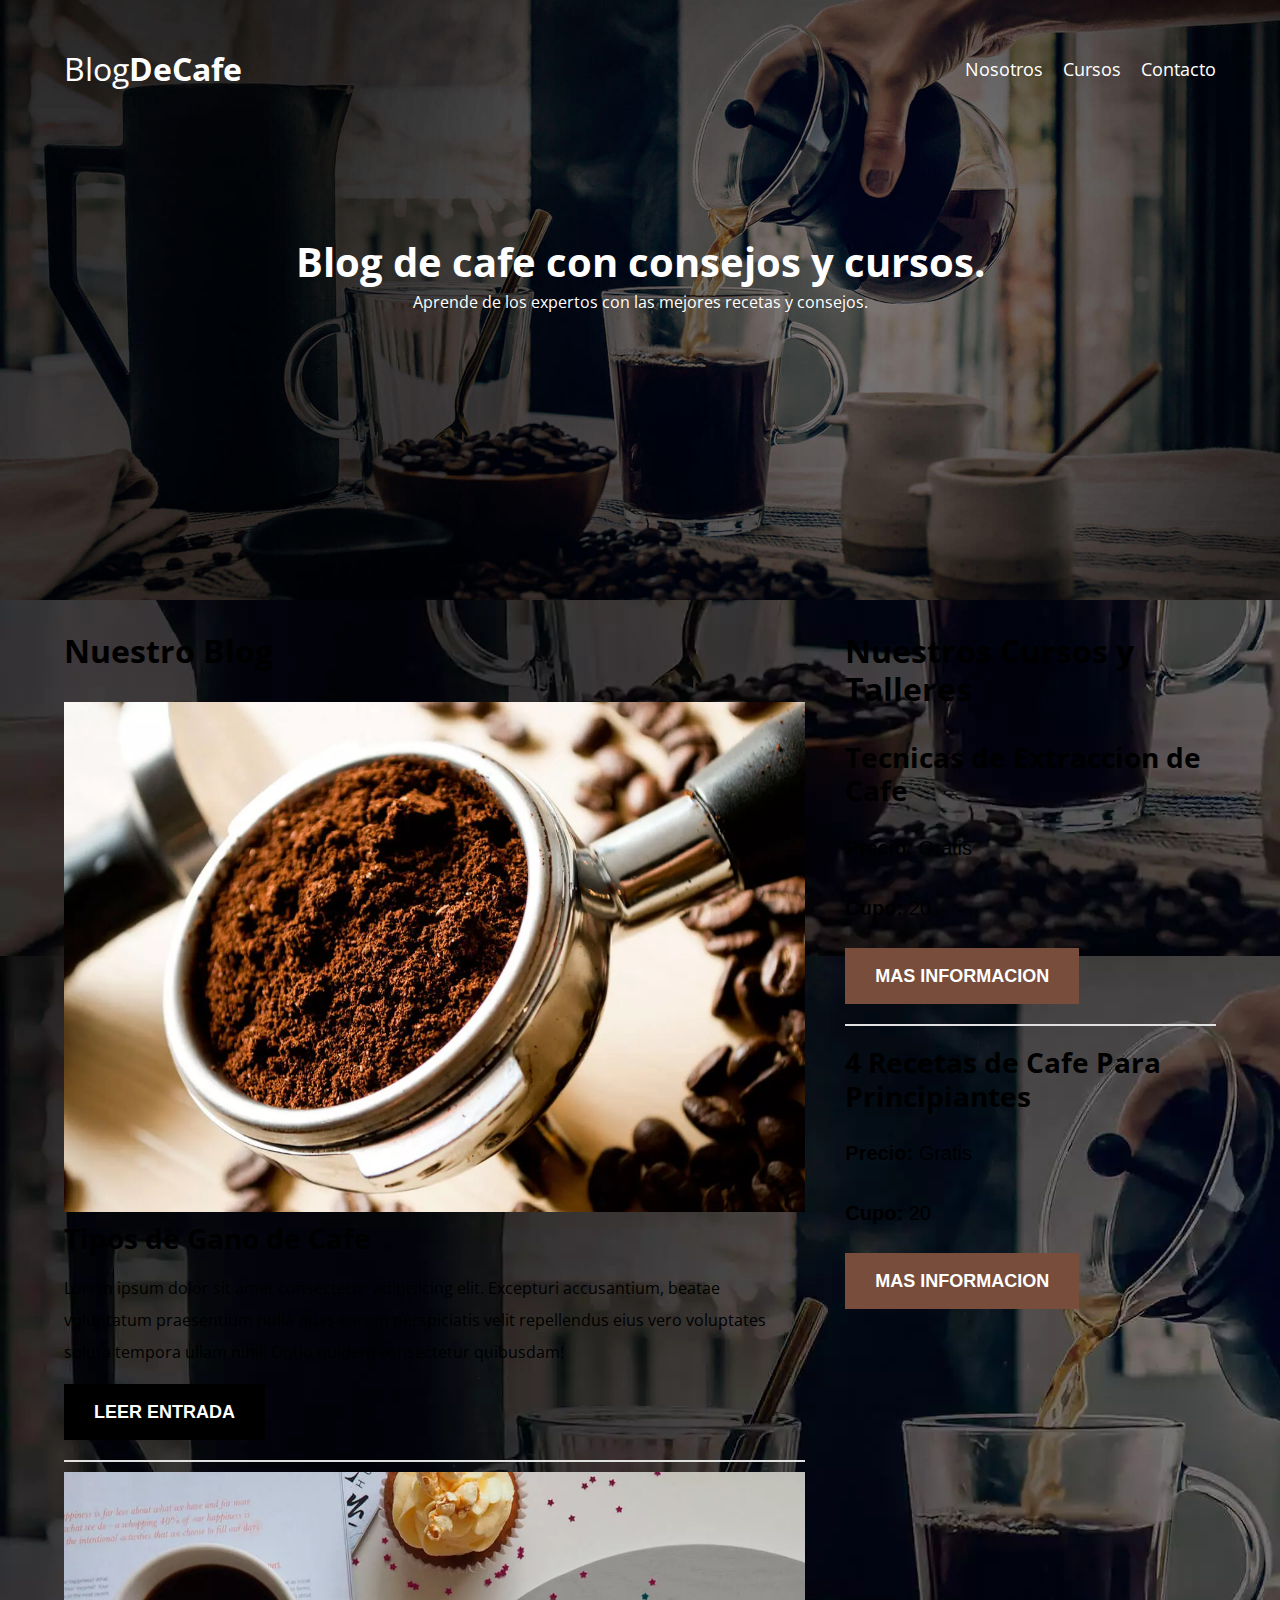
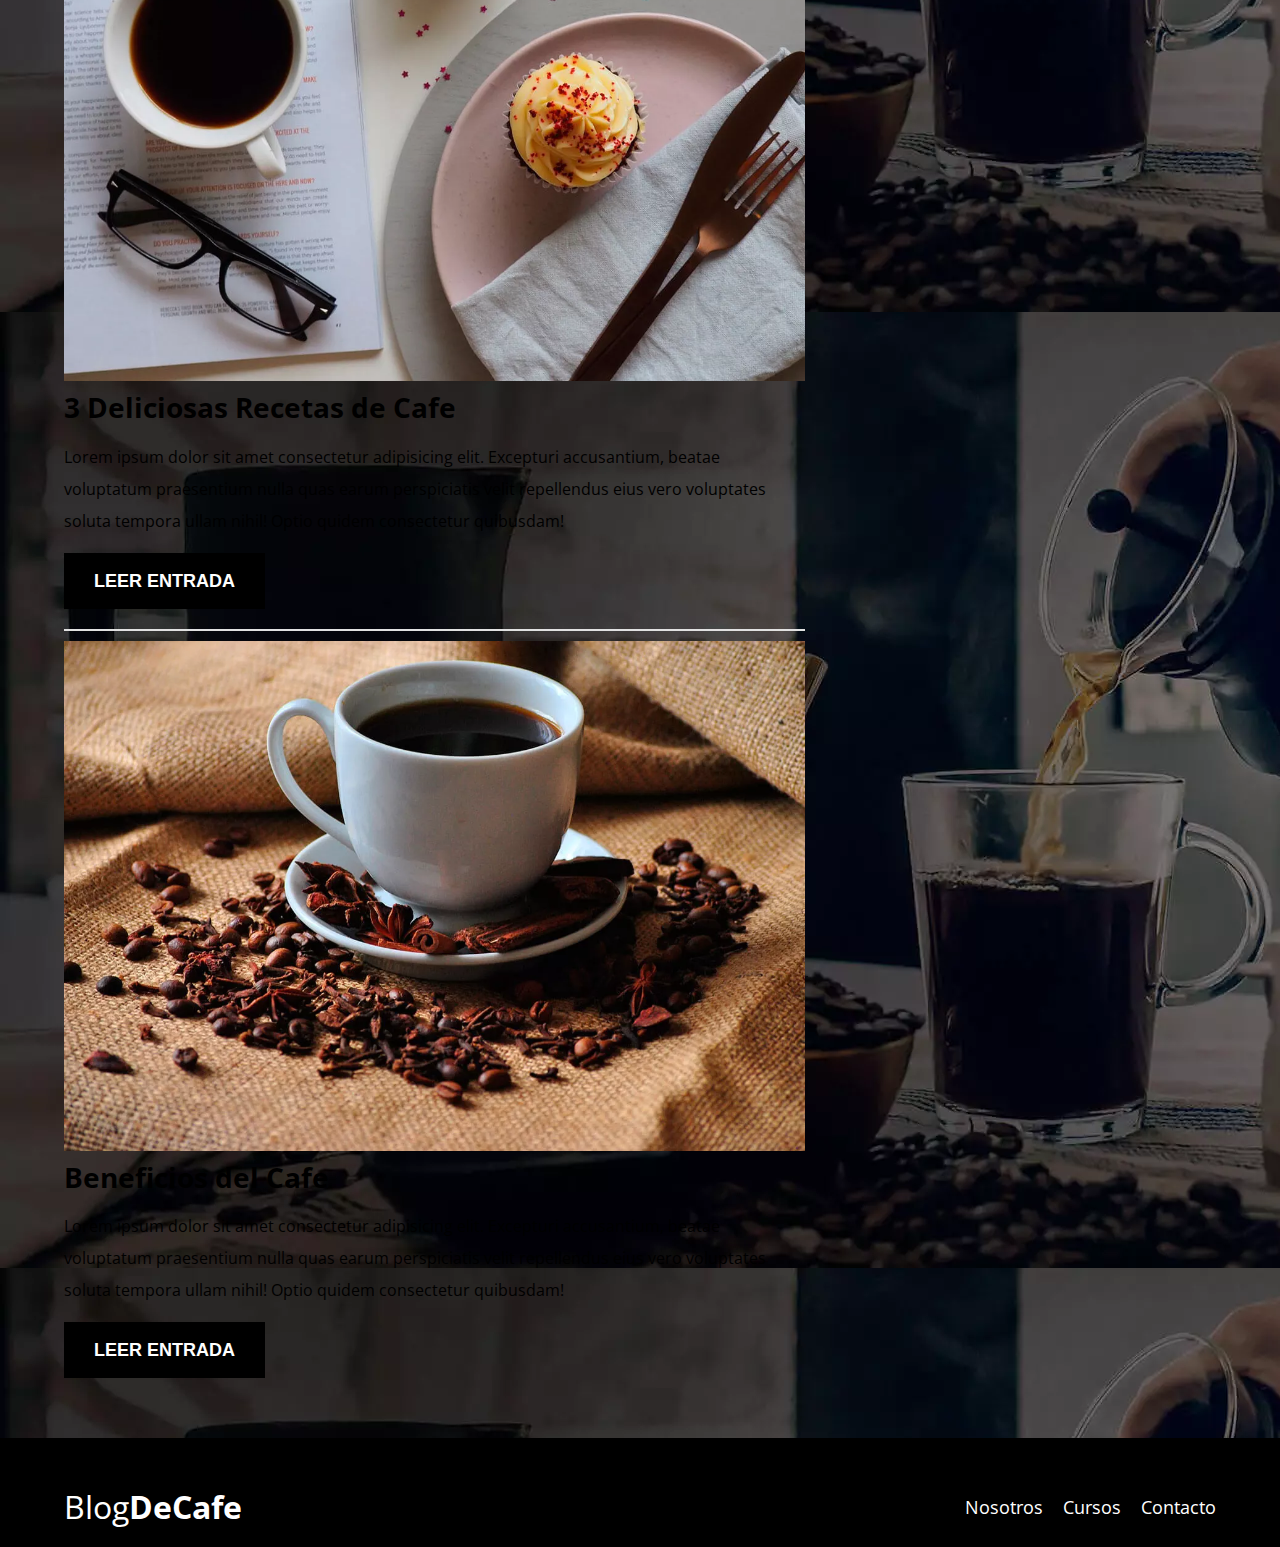
<file: index.html>
<!DOCTYPE html>
<html lang="en">
  <head>
    <meta charset="UTF-8" />
    <meta name="viewport" content="width=device-width, initial-scale=1.0" />
    <title>BlogDeCafe</title>
    <meta name="description" content="Esta es una pagina de blog de cafe">

    <!--Prefeth-->
    <link rel="--Prefeth--" href="nosotros.html" as="document">

    <!--  Preload   -->
    <link rel="Preload" href="/css/style.css" as="style" />
    <link rel="stylesheet" href="/css/style.css" />

    <link rel="Preload" href="/css/normalize.css" as="style" />
    <link rel="stylesheet" href="/css/normalize.css" />

    <link rel="preconnect Preload" href="https://fonts.googleapis.com" as="fonts"/>
    <link rel="preconnect" href="https://fonts.gstatic.com" crossorigin />
    <link
      href="https://fonts.googleapis.com/css2?family=Open+Sans:wght@400;700&display=swap"
      rel="stylesheet"
    />
  </head>
  <body>
    <header class="header">
      <div class="container">
        <div class="bar center-text">
          <a href="index.html" class="logo">
            <h1 class="logo__name no-margin">
              Blog<span class="logo__bold">DeCafe</span>
            </h1>
          </a>

          <nav class="navigation">
            <a href="nosotros.html" class="navigation__link">Nosotros</a>
            <a href="cursos.html" class="navigation__link">Cursos</a>
            <a href="contacto.html" class="navigation__link">Contacto</a>
          </nav>
        </div>
      </div>

      <div class="header__text">
        <h2 class="no-margin">Blog de cafe con consejos y cursos.</h2>
        <p class="no-margin">
          Aprende de los expertos con las mejores recetas y consejos.
        </p>
      </div>
    </header>

    <div class="container main-container">
      <main class="blog">
        <h3>Nuestro Blog</h3>

        <article class="entry">
          <div class="entry__image">
            <picture>
              <source loading="lazy" srcset="./img/blog1.webp" type="image/webp">
              <img loading="lazy" src="./img/blog1.jpg" alt="imagen 1" />
            </picture>
          </div>

          <div class="entry__container">
            <h4 class="no-margin">Tipos de Gano de Cafe</h4>
            <p>
              Lorem ipsum dolor sit amet consectetur adipisicing elit. Excepturi
              accusantium, beatae voluptatum praesentium nulla quas earum
              perspiciatis velit repellendus eius vero voluptates soluta tempora
              ullam nihil! Optio quidem consectetur quibusdam!
            </p>
            <a href="entrada.html" class="button button--primary"
              >Leer Entrada</a
            >
          </div>
        </article>

        <article class="entry">
          <div class="entry__image">
            <picture>
              <source loading="lazy" srcset="./img/blog2.webp" type="image/webp">
              <img loading="lazy" src="./img/blog2.jpg" alt="imagen 1" />
            </picture>
          </div>

          <div class="entry__container">
            <h4 class="no-margin">3 Deliciosas Recetas de Cafe</h4>
            <p>
              Lorem ipsum dolor sit amet consectetur adipisicing elit. Excepturi
              accusantium, beatae voluptatum praesentium nulla quas earum
              perspiciatis velit repellendus eius vero voluptates soluta tempora
              ullam nihil! Optio quidem consectetur quibusdam!
            </p>
            <a href="entrada.html" class="button button--primary"
              >Leer Entrada</a
            >
          </div>
        </article>

        <article class="entry">
          <div class="entry__image">
            <picture>
              <source loading="lazy" srcset="./img/blog3.webp" type="image/webp">
              <img loading="lazy" src="./img/blog3.jpg" alt="imagen 1" />
            </picture>
          </div>

          <div class="entry__container">
            <h4 class="no-margin">Beneficios del Cafe</h4>
            <p>
              Lorem ipsum dolor sit amet consectetur adipisicing elit. Excepturi
              accusantium, beatae voluptatum praesentium nulla quas earum
              perspiciatis velit repellendus eius vero voluptates soluta tempora
              ullam nihil! Optio quidem consectetur quibusdam!
            </p>
            <a href="entrada.html" class="button button--primary"
              >Leer Entrada</a
            >
          </div>
        </article>
      </main>
      <aside class="sidebar">
        <h3>Nuestros Cursos y Talleres</h3>

        <ul class="courses no-padding">
          <li class="widget-course">
            <h4 class="no-margin">Tecnicas de Extraccion de Cafe</h4>
            <p class="widget-course__label">
              Precio:
              <span class="widget-course__info">Gratis</span>
            </p>

            <p class="widget-course__label">
              Cupo:
              <span class="widget-course__info">20</span>
            </p>

            <a href="cursos.html" class="button button--secundary"
              >Mas Informacion</a
            >
          </li>

          <li class="widget-course">
            <h4 class="no-margin">4 Recetas de Cafe Para Principiantes</h4>
            <p class="widget-course__label">
              Precio:
              <span class="widget-course__info">Gratis</span>
            </p>

            <p class="widget-course__label">
              Cupo:
              <span class="widget-course__info">20</span>
            </p>

            <a href="cursos.html" class="button button--secundary"
              >Mas Informacion</a
            >
          </li>
        </ul>
      </aside>
    </div>

    <footer class="footer">
      <div class="container bar center-text">
        <a href="index.html" class="logo">
          <h1 class="logo__name no-margin">
            Blog<span class="logo__bold">DeCafe</span>
          </h1>
        </a>

        <nav class="navigation">
          <a href="nosotros.html" class="navigation__link">Nosotros</a>
          <a href="cursos.html" class="navigation__link">Cursos</a>
          <a href="contacto.html" class="navigation__link">Contacto</a>
        </nav>
      </div>
    </footer>

    <script src="./js/modernizr.js"></script>
  </body>
</html>
</file>
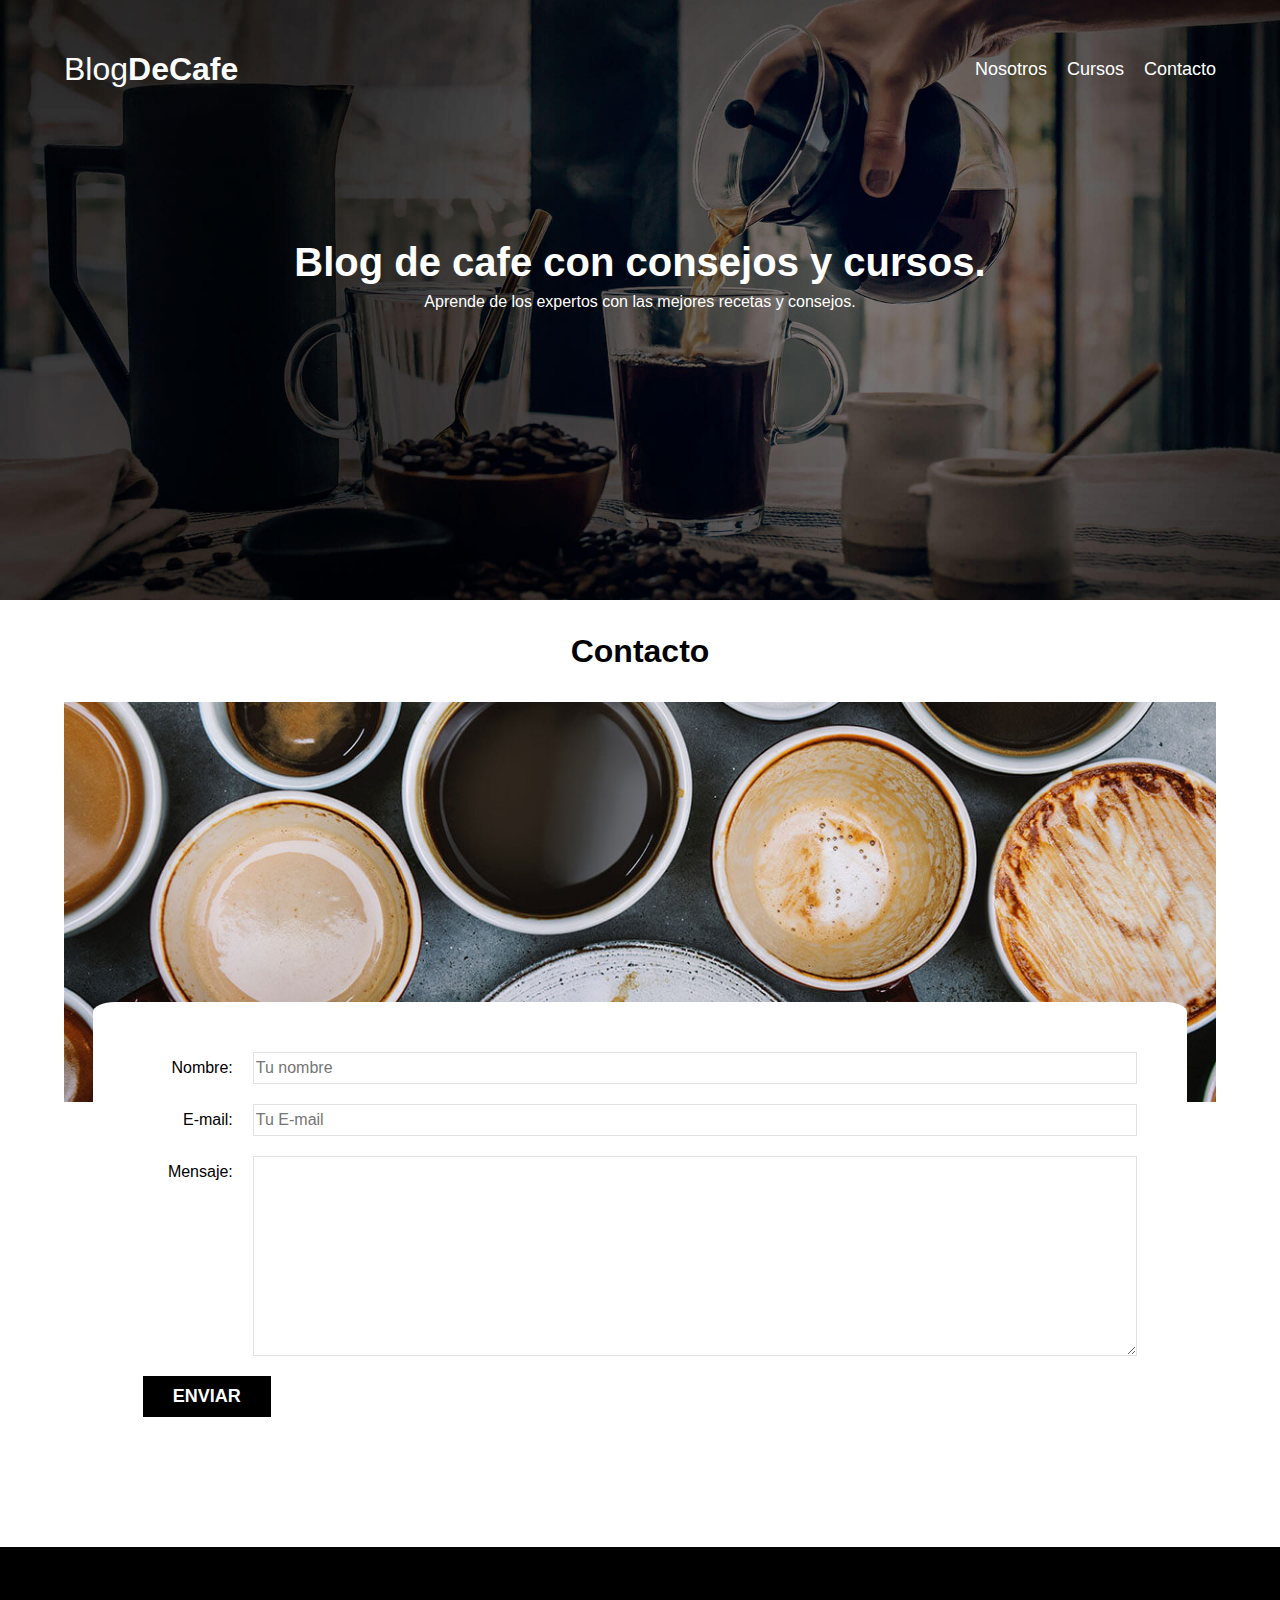
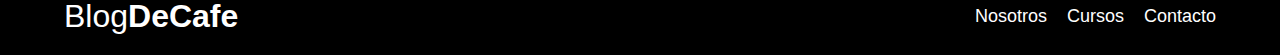
<file: contacto.html>
<!DOCTYPE html>
<html lang="en">
  <head>
    <meta charset="UTF-8" />
    <meta name="viewport" content="width=device-width, initial-scale=1.0" />
    <title>BlogDeCafe</title>
    <link rel="stylesheet" href="/css/style.css" />
    <link rel="stylesheet" href="/css/normalize.css" />
  </head>
  <body>
    <header class="header">
      <div class="container">
        <div class="bar center-text">
          <a href="index.html" class="logo">
            <h1 class="logo__name no-margin">
              Blog<span class="logo__bold">DeCafe</span>
            </h1>
          </a>

          <nav class="navigation">
            <a href="nosotros.html" class="navigation__link">Nosotros</a>
            <a href="cursos.html" class="navigation__link">Cursos</a>
            <a href="contacto.html" class="navigation__link">Contacto</a>
          </nav>
        </div>
      </div>

      <div class="header__text">
        <h2 class="no-margin">Blog de cafe con consejos y cursos.</h2>
        <p class="no-margin">
          Aprende de los expertos con las mejores recetas y consejos.
        </p>
      </div>
    </header>

    <main class="container">
      <h3 class="center-text">Contacto</h3>

      <div class="contact__background"></div>

      <form class="form">
        <div class="field">
          <label class="field__label" for="name">Nombre:</label>
          <input class="field__input" type="text" placeholder="Tu nombre" id="name" />
        </div>
        <!--.field-->

        <div class="field">
          <label class="field__label" for="email">E-mail:</label>
          <input class="field__input" type="email" placeholder="Tu E-mail" id="email" />
        </div>
        <!--.field-->

        <div class="field">
          <label class="field__label" for="mensaje">Mensaje:</label>
          <textarea class="field__input field__input--textarea" id="mensaje"></textarea>
        </div>
        <!--.field-->

        <div class="field">
          <input class="button button--primary" type="submit" value="Enviar" />
        </div>
        <!--.field-->
      </form>
    </main>

    <footer class="footer">
      <div class="container bar center-text">
        <a href="index.html" class="logo">
          <h1 class="logo__name no-margin">
            Blog<span class="logo__bold">DeCafe</span>
          </h1>
        </a>

        <nav class="navigation">
          <a href="nosotros.html" class="navigation__link">Nosotros</a>
          <a href="cursos.html" class="navigation__link">Cursos</a>
          <a href="contacto.html" class="navigation__link">Contacto</a>
        </nav>
      </div>
    </footer>
  </body>
</html>
</file>
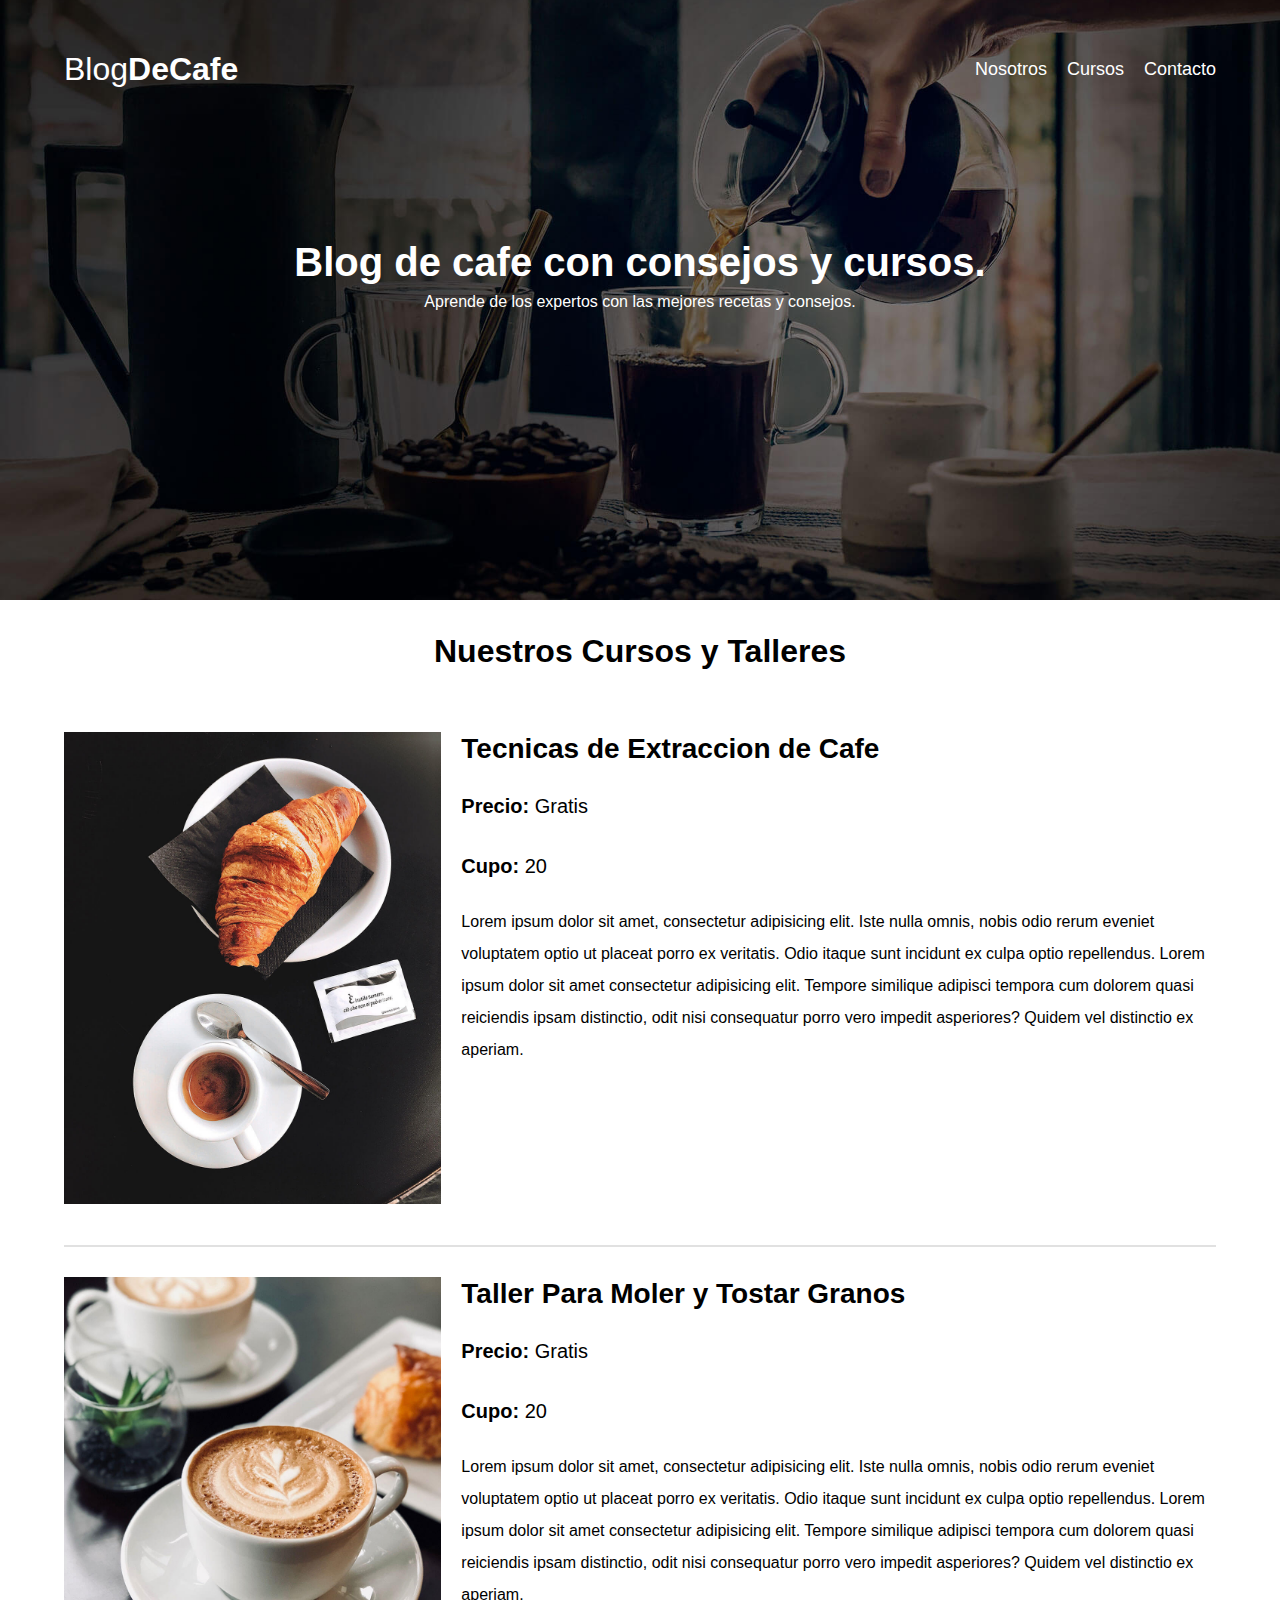
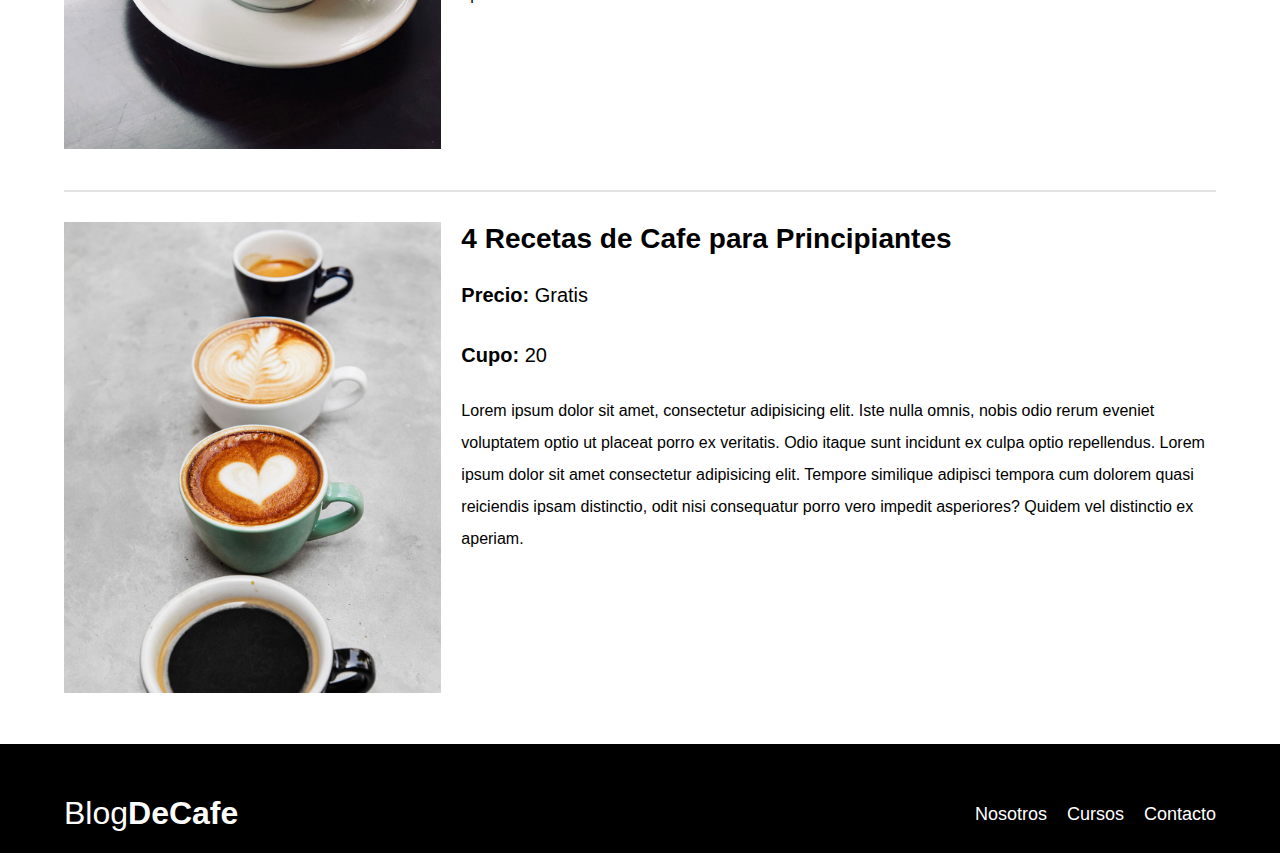
<file: cursos.html>
<!DOCTYPE html>
<html lang="en">
  <head>
    <meta charset="UTF-8" />
    <meta name="viewport" content="width=device-width, initial-scale=1.0" />
    <title>BlogDeCafe</title>
    <link rel="stylesheet" href="/css/style.css" />
    <link rel="stylesheet" href="/css/normalize.css" />
  </head>
  <body>
    <header class="header">
      <div class="container">
        <div class="bar center-text">
          <a href="index.html" class="logo">
            <h1 class="logo__name no-margin">
              Blog<span class="logo__bold">DeCafe</span>
            </h1>
          </a>

          <nav class="navigation">
            <a href="nosotros.html" class="navigation__link">Nosotros</a>
            <a href="cursos.html" class="navigation__link">Cursos</a>
            <a href="contacto.html" class="navigation__link">Contacto</a>
          </nav>
        </div>
      </div>

      <div class="header__text">
        <h2 class="no-margin">Blog de cafe con consejos y cursos.</h2>
        <p class="no-margin">
          Aprende de los expertos con las mejores recetas y consejos.
        </p>
      </div>
    </header>

    <main class="container">
      <h3 class="center-text">Nuestros Cursos y Talleres</h3>

      <div class="course">
        <div class="course__image">
          <img loading="lazy" src="./img/curso1.jpg" alt="curso 1" />
        </div>

        <div class="course-info">
          <h4 class="no-margin">Tecnicas de Extraccion de Cafe</h4>
          <p class="course__label">
            Precio:
            <span class="course__info">Gratis</span>
          </p>

          <p class="course__label">
            Cupo:
            <span class="course__info">20</span>
          </p>

          <p>
            Lorem ipsum dolor sit amet, consectetur adipisicing elit. Iste nulla
            omnis, nobis odio rerum eveniet voluptatem optio ut placeat porro ex
            veritatis. Odio itaque sunt incidunt ex culpa optio repellendus.
            Lorem ipsum dolor sit amet consectetur adipisicing elit. Tempore
            similique adipisci tempora cum dolorem quasi reiciendis ipsam
            distinctio, odit nisi consequatur porro vero impedit asperiores?
            Quidem vel distinctio ex aperiam.
          </p>
        </div>
        <!--.course-info-->
      </div>
      <!--.course-->

      <div class="course">
        <div class="course__image">
          <img loading="lazy" src="./img/curso2.jpg" alt="curso 1" />
        </div>

        <div class="course-info">
          <h4 class="no-margin">Taller Para Moler y Tostar Granos</h4>
          <p class="course__label">
            Precio:
            <span class="course__info">Gratis</span>
          </p>

          <p class="course__label">
            Cupo:
            <span class="course__info">20</span>
          </p>

          <p>
            Lorem ipsum dolor sit amet, consectetur adipisicing elit. Iste nulla
            omnis, nobis odio rerum eveniet voluptatem optio ut placeat porro ex
            veritatis. Odio itaque sunt incidunt ex culpa optio repellendus.
            Lorem ipsum dolor sit amet consectetur adipisicing elit. Tempore
            similique adipisci tempora cum dolorem quasi reiciendis ipsam
            distinctio, odit nisi consequatur porro vero impedit asperiores?
            Quidem vel distinctio ex aperiam.
          </p>
        </div>
        <!--.course-info-->
      </div>
      <!--.course-->

      <div class="course">
        <div class="course__image">
          <img loading="lazy" src="./img/curso3.jpg" alt="curso 1" />
        </div>

        <div class="course-info">
          <h4 class="no-margin">4 Recetas de Cafe para Principiantes</h4>
          <p class="course__label">
            Precio:
            <span class="course__info">Gratis</span>
          </p>

          <p class="course__label">
            Cupo:
            <span class="course__info">20</span>
          </p>

          <p>
            Lorem ipsum dolor sit amet, consectetur adipisicing elit. Iste nulla
            omnis, nobis odio rerum eveniet voluptatem optio ut placeat porro ex
            veritatis. Odio itaque sunt incidunt ex culpa optio repellendus.
            Lorem ipsum dolor sit amet consectetur adipisicing elit. Tempore
            similique adipisci tempora cum dolorem quasi reiciendis ipsam
            distinctio, odit nisi consequatur porro vero impedit asperiores?
            Quidem vel distinctio ex aperiam.
          </p>
        </div>
        <!--.course-info-->
      </div>
      <!--.course-->
    </main>

    <footer class="footer">
      <div class="container bar center-text">
        <a href="index.html" class="logo">
          <h1 class="logo__name no-margin">
            Blog<span class="logo__bold">DeCafe</span>
          </h1>
        </a>

        <nav class="navigation">
          <a href="nosotros.html" class="navigation__link">Nosotros</a>
          <a href="cursos.html" class="navigation__link">Cursos</a>
          <a href="contacto.html" class="navigation__link">Contacto</a>
        </nav>
      </div>
    </footer>
  </body>
</html>
</file>
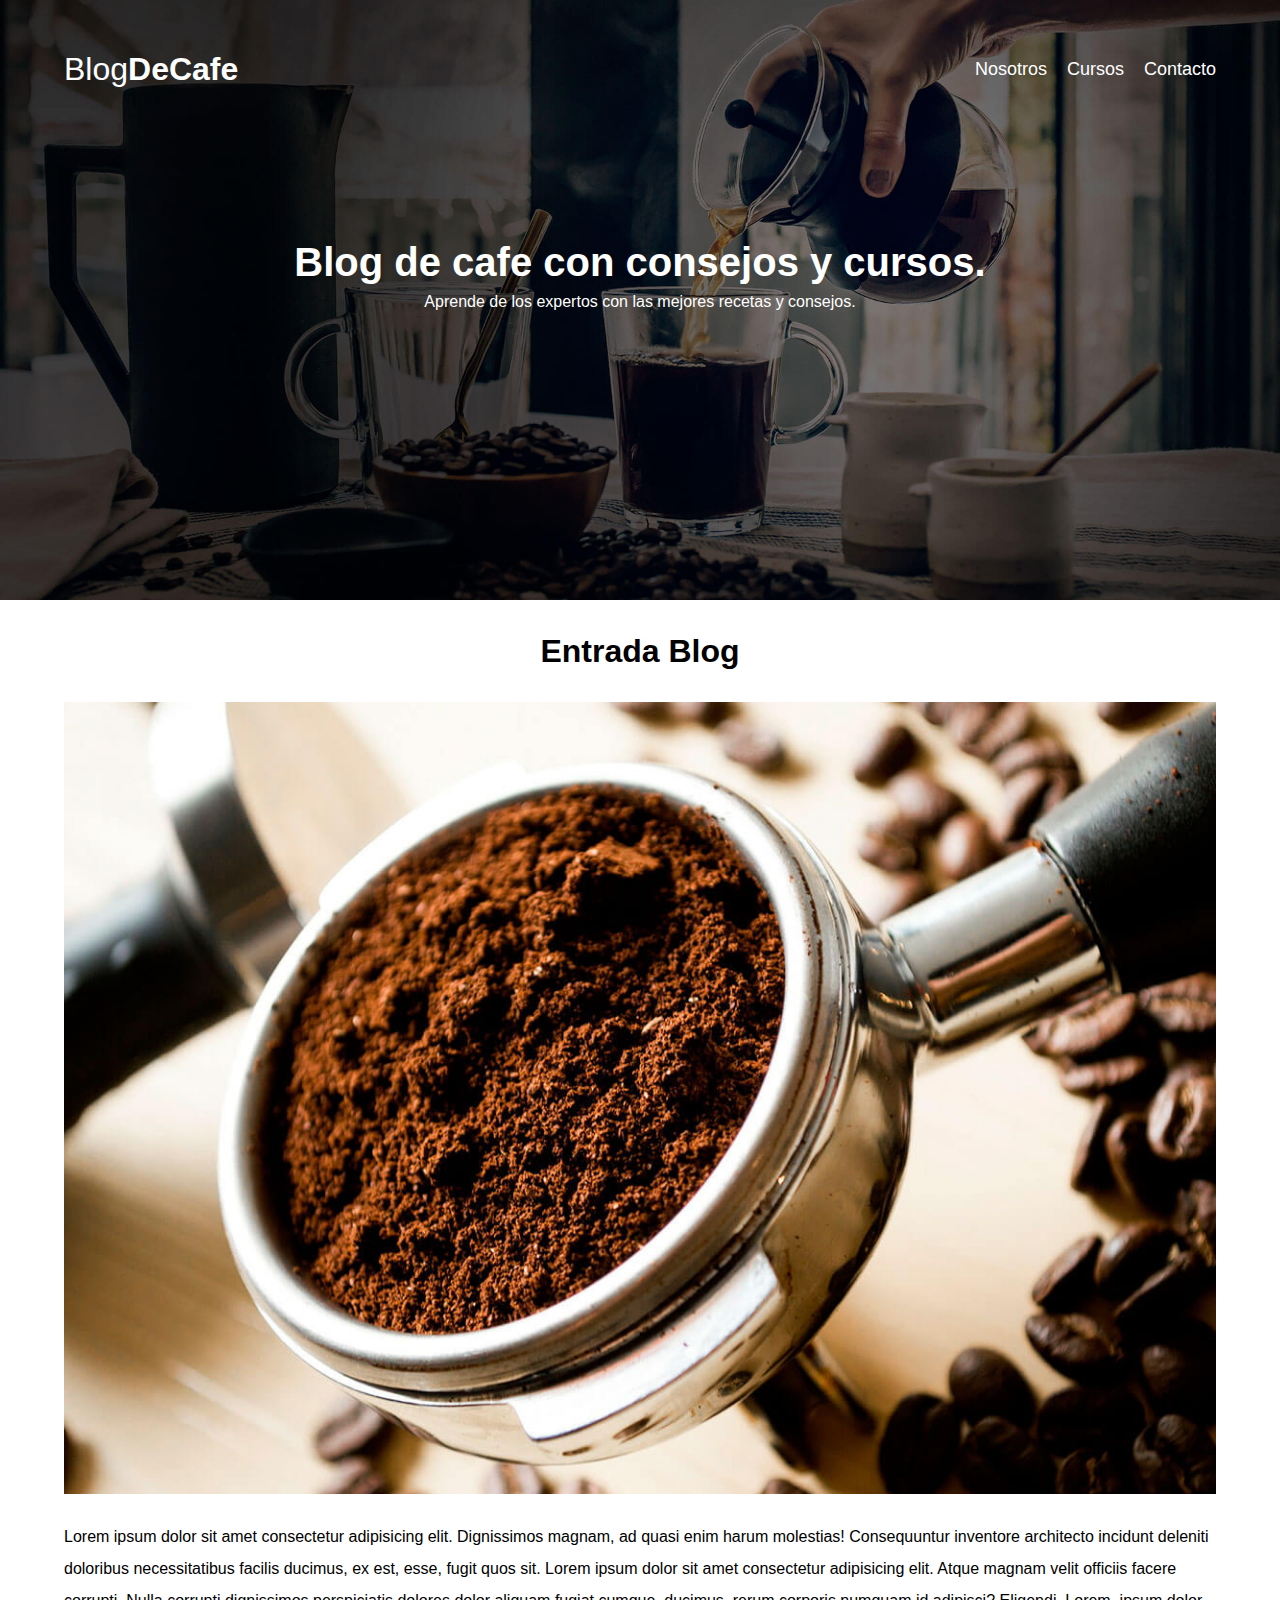
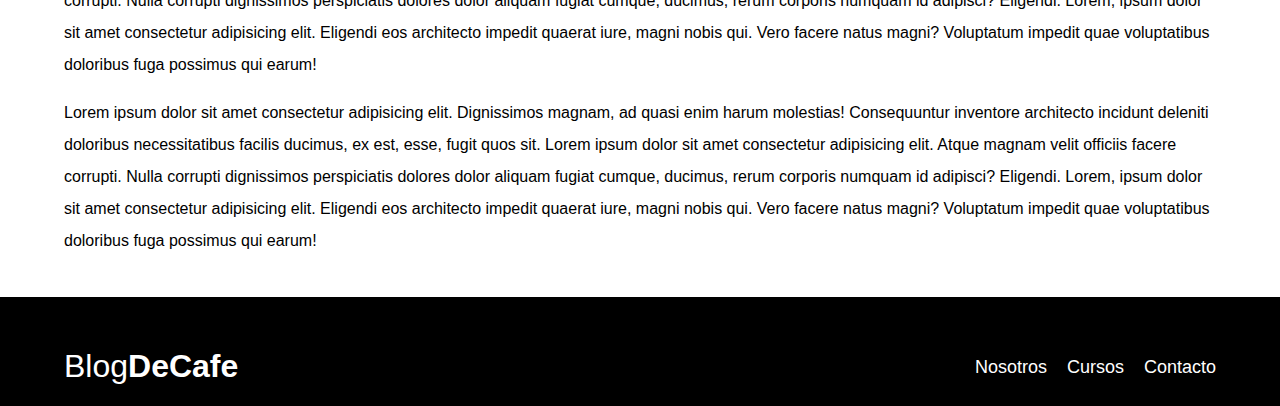
<file: entrada.html>
<!DOCTYPE html>
<html lang="en">
  <head>
    <meta charset="UTF-8" />
    <meta name="viewport" content="width=device-width, initial-scale=1.0" />
    <title>BlogDeCafe</title>
    <link rel="stylesheet" href="/css/style.css" />
    <link rel="stylesheet" href="/css/normalize.css" />
  </head>
  <body>
    <header class="header">
      <div class="container">
        <div class="bar center-text">
          <a href="index.html" class="logo">
            <h1 class="logo__name no-margin">
              Blog<span class="logo__bold">DeCafe</span>
            </h1>
          </a>

          <nav class="navigation">
            <a href="nosotros.html" class="navigation__link">Nosotros</a>
            <a href="cursos.html" class="navigation__link">Cursos</a>
            <a href="contacto.html" class="navigation__link">Contacto</a>
          </nav>
        </div>
      </div>

      <div class="header__text">
        <h2 class="no-margin">Blog de cafe con consejos y cursos.</h2>
        <p class="no-margin">
          Aprende de los expertos con las mejores recetas y consejos.
        </p>
      </div>
    </header>

    <main class="container">
      <h3 class="center-text">Entrada Blog</h3>
      <img src="./img/blog1.jpg" alt="" />
      <p>
        Lorem ipsum dolor sit amet consectetur adipisicing elit. Dignissimos
        magnam, ad quasi enim harum molestias! Consequuntur inventore architecto
        incidunt deleniti doloribus necessitatibus facilis ducimus, ex est,
        esse, fugit quos sit. Lorem ipsum dolor sit amet consectetur adipisicing
        elit. Atque magnam velit officiis facere corrupti. Nulla corrupti
        dignissimos perspiciatis dolores dolor aliquam fugiat cumque, ducimus,
        rerum corporis numquam id adipisci? Eligendi. Lorem, ipsum dolor sit
        amet consectetur adipisicing elit. Eligendi eos architecto impedit
        quaerat iure, magni nobis qui. Vero facere natus magni? Voluptatum
        impedit quae voluptatibus doloribus fuga possimus qui earum!
      </p>

      <p>
        Lorem ipsum dolor sit amet consectetur adipisicing elit. Dignissimos
        magnam, ad quasi enim harum molestias! Consequuntur inventore architecto
        incidunt deleniti doloribus necessitatibus facilis ducimus, ex est,
        esse, fugit quos sit. Lorem ipsum dolor sit amet consectetur adipisicing
        elit. Atque magnam velit officiis facere corrupti. Nulla corrupti
        dignissimos perspiciatis dolores dolor aliquam fugiat cumque, ducimus,
        rerum corporis numquam id adipisci? Eligendi. Lorem, ipsum dolor sit
        amet consectetur adipisicing elit. Eligendi eos architecto impedit
        quaerat iure, magni nobis qui. Vero facere natus magni? Voluptatum
        impedit quae voluptatibus doloribus fuga possimus qui earum!
      </p>
    </main>

    <footer class="footer">
      <div class="container bar center-text">
        <a href="index.html" class="logo">
          <h1 class="logo__name no-margin">
            Blog<span class="logo__bold">DeCafe</span>
          </h1>
        </a>

        <nav class="navigation">
          <a href="nosotros.html" class="navigation__link">Nosotros</a>
          <a href="cursos.html" class="navigation__link">Cursos</a>
          <a href="contacto.html" class="navigation__link">Contacto</a>
        </nav>
      </div>
    </footer>
  </body>
</html>
</file>
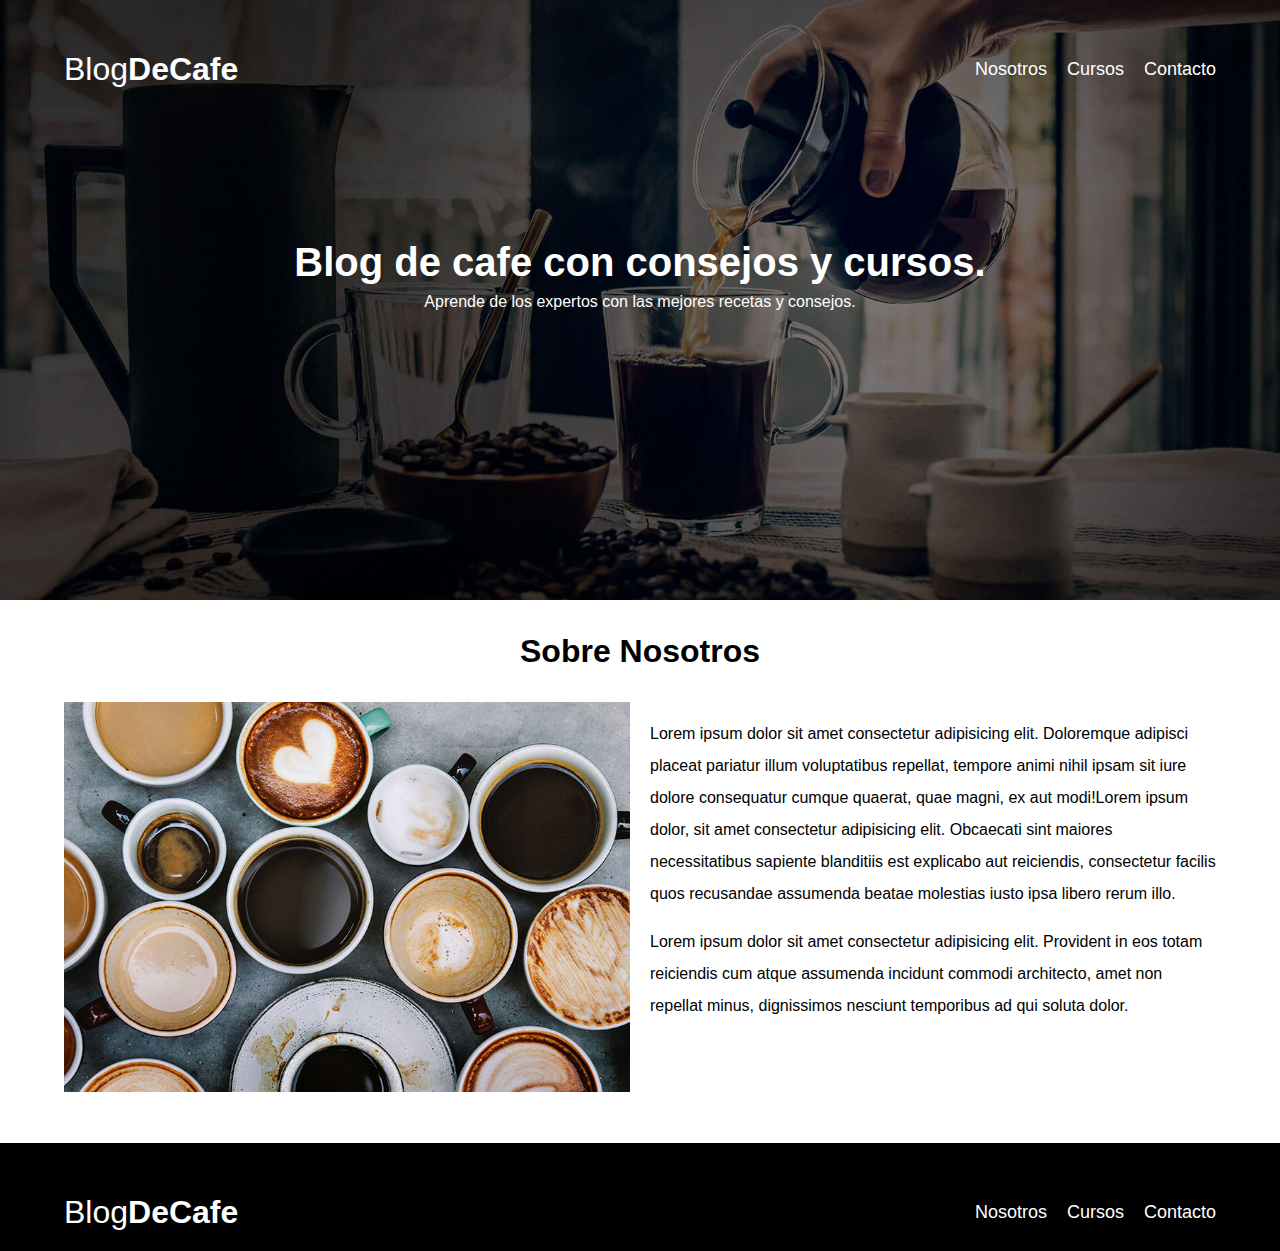
<file: nosotros.html>
<!DOCTYPE html>
<html lang="en">
  <head>
    <meta charset="UTF-8" />
    <meta name="viewport" content="width=device-width, initial-scale=1.0" />
    <title>BlogDeCafe</title>
    <link rel="stylesheet" href="/css/style.css" />
    <link rel="stylesheet" href="/css/normalize.css" />
  </head>
  <body>
    <header class="header">
      <div class="container">
        <div class="bar center-text">
          <a href="index.html" class="logo">
            <h1 class="logo__name no-margin">
              Blog<span class="logo__bold">DeCafe</span>
            </h1>
          </a>

          <nav class="navigation">
            <a href="nosotros.html" class="navigation__link">Nosotros</a>
            <a href="cursos.html" class="navigation__link">Cursos</a>
            <a href="contacto.html" class="navigation__link">Contacto</a>
          </nav>
        </div>
      </div>

      <div class="header__text">
        <h2 class="no-margin">Blog de cafe con consejos y cursos.</h2>
        <p class="no-margin">
          Aprende de los expertos con las mejores recetas y consejos.
        </p>
      </div>
    </header>

    <main class="container">
      <h3 class="center-text">Sobre Nosotros</h3>

      <div class="about-us">
        <div class="about-us__image">
          <img src="./img/nosotros.jpg" alt="about us" />
        </div>

        <div class="about-us__info">
          <p>
            Lorem ipsum dolor sit amet consectetur adipisicing elit. Doloremque
            adipisci placeat pariatur illum voluptatibus repellat, tempore animi
            nihil ipsam sit iure dolore consequatur cumque quaerat, quae magni,
            ex aut modi!Lorem ipsum dolor, sit amet consectetur adipisicing
            elit. Obcaecati sint maiores necessitatibus sapiente blanditiis est
            explicabo aut reiciendis, consectetur facilis quos recusandae
            assumenda beatae molestias iusto ipsa libero rerum illo.
          </p>
          <p>
            Lorem ipsum dolor sit amet consectetur adipisicing elit. Provident
            in eos totam reiciendis cum atque assumenda incidunt commodi
            architecto, amet non repellat minus, dignissimos nesciunt temporibus
            ad qui soluta dolor.
          </p>
        </div>
      </div>
    </main>

    <footer class="footer">
      <div class="container bar center-text">
        <a href="index.html" class="logo">
          <h1 class="logo__name no-margin">
            Blog<span class="logo__bold">DeCafe</span>
          </h1>
        </a>

        <nav class="navigation">
          <a href="nosotros.html" class="navigation__link">Nosotros</a>
          <a href="cursos.html" class="navigation__link">Cursos</a>
          <a href="contacto.html" class="navigation__link">Contacto</a>
        </nav>
      </div>
    </footer>
  </body>
</html>
</file>
<file: css/style.css>
:root {
  --headingFont: "Pt Sans", sans-serif;
  --paragraphFont: "Open Sans", sans-serif;

  --primary: #784d3c;
  --white: #fff;
  --black: #000;
  --gray: #e1e1e1;
}

html {
  box-sizing: border-box;
  font-size: 62.5%; /* 1rem = 10px*/
}

*,
*:before,
*:after {
  box-sizing: inherit;
}

body {
  font-family: var(--paragraphFont);
  font-size: 1.6rem;
  line-height: 2;
}

/*Generals*/
.container {
  width: min(90%, 120rem);
  margin: 0 auto;
}

a {
  text-decoration: none;
}

h1,
h2,
h3,
h4 {
  font-family: var(--paragraphFont);
  line-height: 1.2;
}

h1 {
  font-size: 4.8rem;
}

h2 {
  font-size: 4rem;
}

h3 {
  font-size: 3.2rem;
}

h4 {
  font-size: 2.8rem;
}

img {
  width: 100%;
}

/*   Utilities  */
.no-margin {
  margin: 0;
}

.no-padding {
  padding: 0;
}

.center-text {
  text-align: center;
}

/*   Header   */

.webp,
.header {
  background-image: url(../img/banner.webp);
}

.no-webp,
.header {
  background-image: url(../img/banner.jpg);
}

.header {
  height: 60rem;
  background-size: cover;
  background-repeat: no-repeat;
  background-position: center center;
}

@media (min-width: 768px) {
  .bar {
    display: flex;
    justify-content: space-between;
    align-items: center;
  }
}

.bar {
  padding-top: 5rem;
}

.logo {
  color: var(--white);
}

.logo__name {
  font-weight: normal;
}

.logo__bold {
  font-weight: bold;
}

@media (min-width: 768px) {
  .navigation {
    display: flex;
    column-gap: 2rem;
  }
}

.navigation__link {
  color: var(--white);
  display: block;
  font-size: 1.8rem;
}

.header__text {
  text-align: center;
  color: var(--white);
  margin-top: 5rem;
}

@media (min-width: 768px) {
  .header__text {
    margin-top: 15rem;
  }
}

/*    Main      */

@media (min-width: 768px) {
  .main-container {
    display: grid;
    grid-template-columns: 2fr 1fr;
    column-gap: 4rem;
  }
}

.entry {
  border-bottom: 2px solid var(--gray);
  margin-bottom: 1rem;
}

.entry:last-of-type {
  border: none;
  margin: 0;
}

.button {
  display: block;
  font-family: var(--headingFont);
  color: var(--white);
  text-align: center;
  text-transform: uppercase;
  margin-bottom: 2rem;
  padding: 1rem 3rem;
  font-size: 1.8rem;
  font-weight: bold;
  border: none;
}

@media (min-width: 768px) {
  .button {
    display: inline-block;
    margin-bottom: 2rem;
  }
}

.button:hover {
  cursor: pointer;
}

.button--primary {
  background-color: var(--black);
}

.button--secundary {
  background-color: var(--primary);
}

.courses {
  list-style: none;
}

.widget-course {
  border-bottom: 2px solid var(--gray);
  margin-bottom: 2rem;
}

.widget-course:last-of-type {
  border: none;
  margin-bottom: 0;
}

.widget-course__label,
.course__label {
  font-family: var(--headingFont);
  font-weight: bold;
  font-size: 2rem;
}

.widget-course__info,
.course__info {
  font-weight: normal;
}

/*   footer   */

.footer {
  background-color: var(--black);
  padding-bottom: 2rem;
  margin-top: 4rem;
}

/*   About Us   */

@media (min-width: 768px) {
  .about-us {
    display: grid;
    grid-template-columns: repeat(2, 1fr);
    column-gap: 2rem;
  }
}

/*   Courses    */

.course {
  padding: 3rem 0;
  border-bottom: 2px solid var(--gray);
}

@media (min-width: 768px) {
  .course {
    display: grid;
    grid-template-columns: 1fr 2fr;
    column-gap: 2rem;
  }
}

.course:last-of-type {
  border-bottom: none;
  padding-bottom: 0;
}

/*   Contact    */
.contact__background {
  background-image: url(../img/contacto.jpg);
  height: 40rem;
  background-size: cover;
  background-repeat: no-repeat;
}

/*    Form    */
.form {
  background-color: var(--white);
  margin: -10rem auto 0 auto;
  width: 95%;
  padding: 5rem;
  border-radius: 2%;
}

.field {
  display: flex;
  margin-bottom: 2rem;
  gap: 2rem;
}

.field__label {
  flex: 0 0 9rem;
  text-align: right;
}

.field__input {
  flex: 1;
  border: 1px solid var(--gray);
}

.field__input--textarea {
  height: 20rem;
}
</file>
